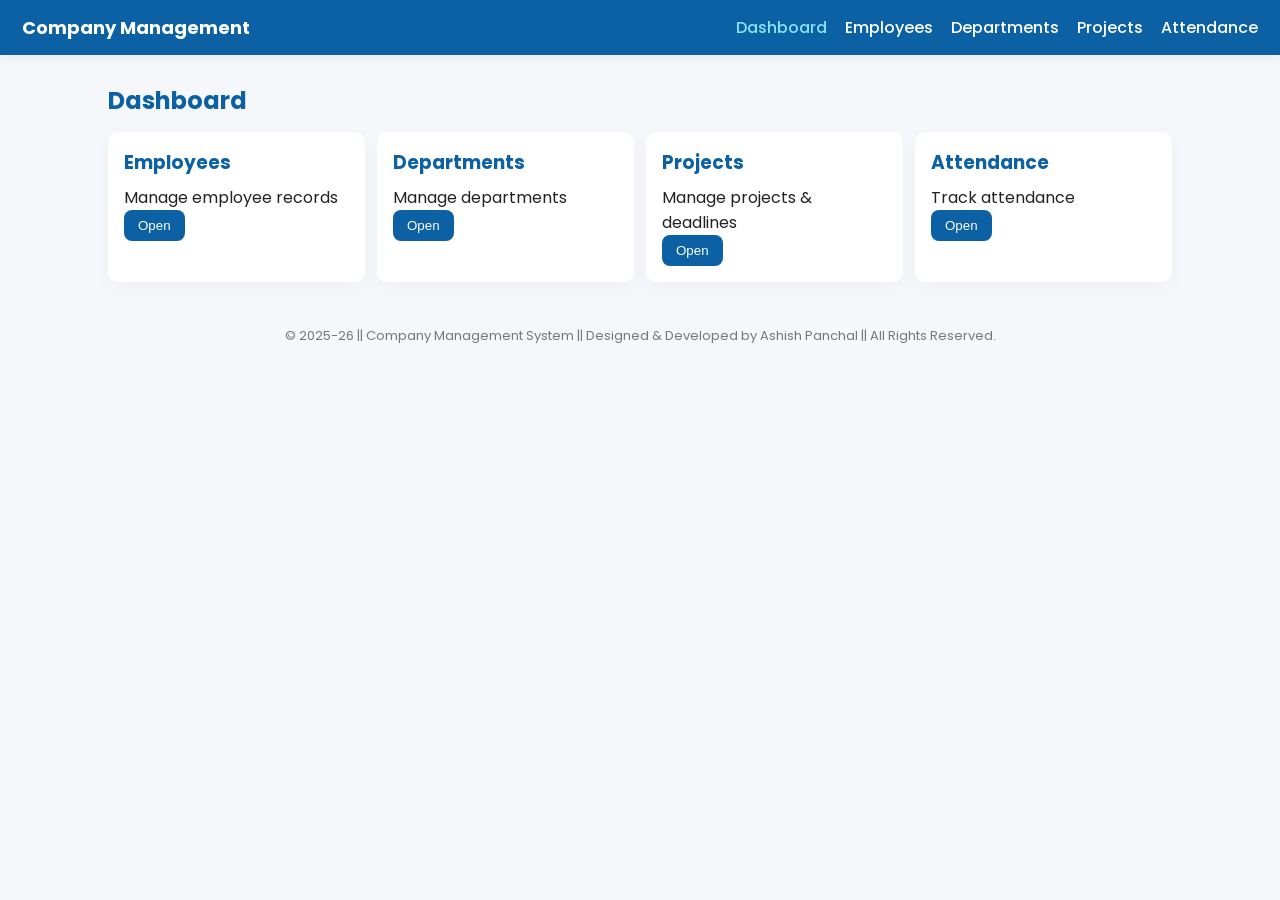
<file: index.html>
<!DOCTYPE html>
<html lang="en">
<head>
  <meta charset="utf-8" />
  <title>Company Management - By Ashish</title>
  <link rel="stylesheet" href="css/style.css">
</head>
<body>
  <header>
    <h1>Company Management</h1>
    <nav>
      <a href="index.html" class="active">Dashboard</a>
      <a href="employees.html">Employees</a>
      <a href="departments.html">Departments</a>
      <a href="projects.html">Projects</a>
      <a href="attendance.html">Attendance</a>
    </nav>
  </header>

  <div class="container">
    <h2>Dashboard</h2>
    <div style="display:grid;grid-template-columns:repeat(auto-fit,minmax(200px,1fr));gap:12px;margin-bottom:18px;">
      <div style="background:#fff;padding:16px;border-radius:10px;box-shadow:0 6px 20px rgba(0,0,0,0.03)">
        <h3 style="color:#0b61a4;margin-bottom:8px">Employees</h3>
        <p class="small">Manage employee records</p>
        <a href="employees.html"><button class="primary">Open</button></a>
      </div>
      <div style="background:#fff;padding:16px;border-radius:10px;box-shadow:0 6px 20px rgba(0,0,0,0.03)">
        <h3 style="color:#0b61a4;margin-bottom:8px">Departments</h3>
        <p class="small">Manage departments</p>
        <a href="departments.html"><button class="primary">Open</button></a>
      </div>
      <div style="background:#fff;padding:16px;border-radius:10px;box-shadow:0 6px 20px rgba(0,0,0,0.03)">
        <h3 style="color:#0b61a4;margin-bottom:8px">Projects</h3>
        <p class="small">Manage projects & deadlines</p>
        <a href="projects.html"><button class="primary">Open</button></a>
      </div>
      <div style="background:#fff;padding:16px;border-radius:10px;box-shadow:0 6px 20px rgba(0,0,0,0.03)">
        <h3 style="color:#0b61a4;margin-bottom:8px">Attendance</h3>
        <p class="small">Track attendance</p>
        <a href="attendance.html"><button class="primary">Open</button></a>
      </div>
    </div>

    <div class="footer">© 2025-26 || Company Management System || Designed & Developed by Ashish Panchal || All Rights Reserved.</div>
  </div>
</body>
</html>
</file>
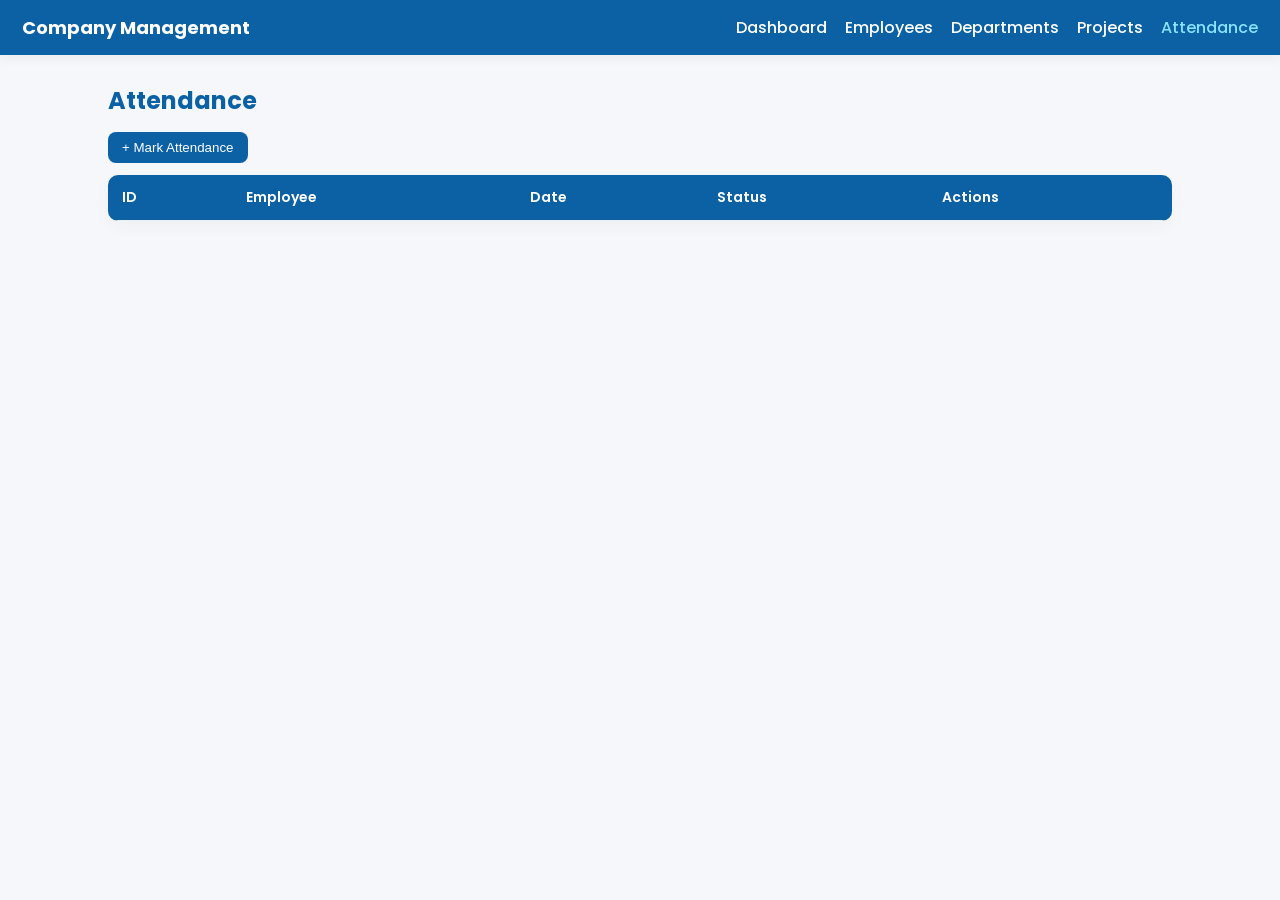
<file: attendance.html>
<!DOCTYPE html>
<html lang="en">
<head>
  <meta charset="utf-8" />
  <title>Attendance</title>
  <link rel="stylesheet" href="css/style.css">
  <script defer src="js/script.js"></script>
  <script defer src="js/attendance.js"></script>
</head>
<body>
  <header>
    <h1>Company Management</h1>
    <nav>
      <a href="index.html">Dashboard</a>
      <a href="employees.html">Employees</a>
      <a href="departments.html">Departments</a>
      <a href="projects.html">Projects</a>
      <a href="attendance.html" class="active">Attendance</a>
    </nav>
  </header>

  <div class="container">
    <h2>Attendance</h2>
    <div class="button-row">
      <button id="openAddAtt" class="primary">+ Mark Attendance</button>
    </div>

    <table id="attendanceTable">
      <thead><tr><th>ID</th><th>Employee</th><th>Date</th><th>Status</th><th>Actions</th></tr></thead>
      <tbody></tbody>
    </table>
  </div>

  <div class="modal" id="attModal">
    <div class="card">
      <h3 id="attModalTitle">Mark Attendance</h3>
      <div class="input"><label for="attEmp">Employee ID</label><input id="attEmp" type="number"></div>
      <div class="input"><label for="attDate">Date</label><input id="attDate" type="date"></div>
      <div class="input"><label for="attStatus">Status</label>
        <select id="attStatus">
          <option>Present</option>
          <option>Absent</option>
          <option>Leave</option>
        </select>
      </div>
      <div class="actions">
        <button id="attSave" class="primary">Save</button>
        <button id="attCancel" class="secondary">Cancel</button>
      </div>
    </div>
  </div>
</body>
</html>
</file>
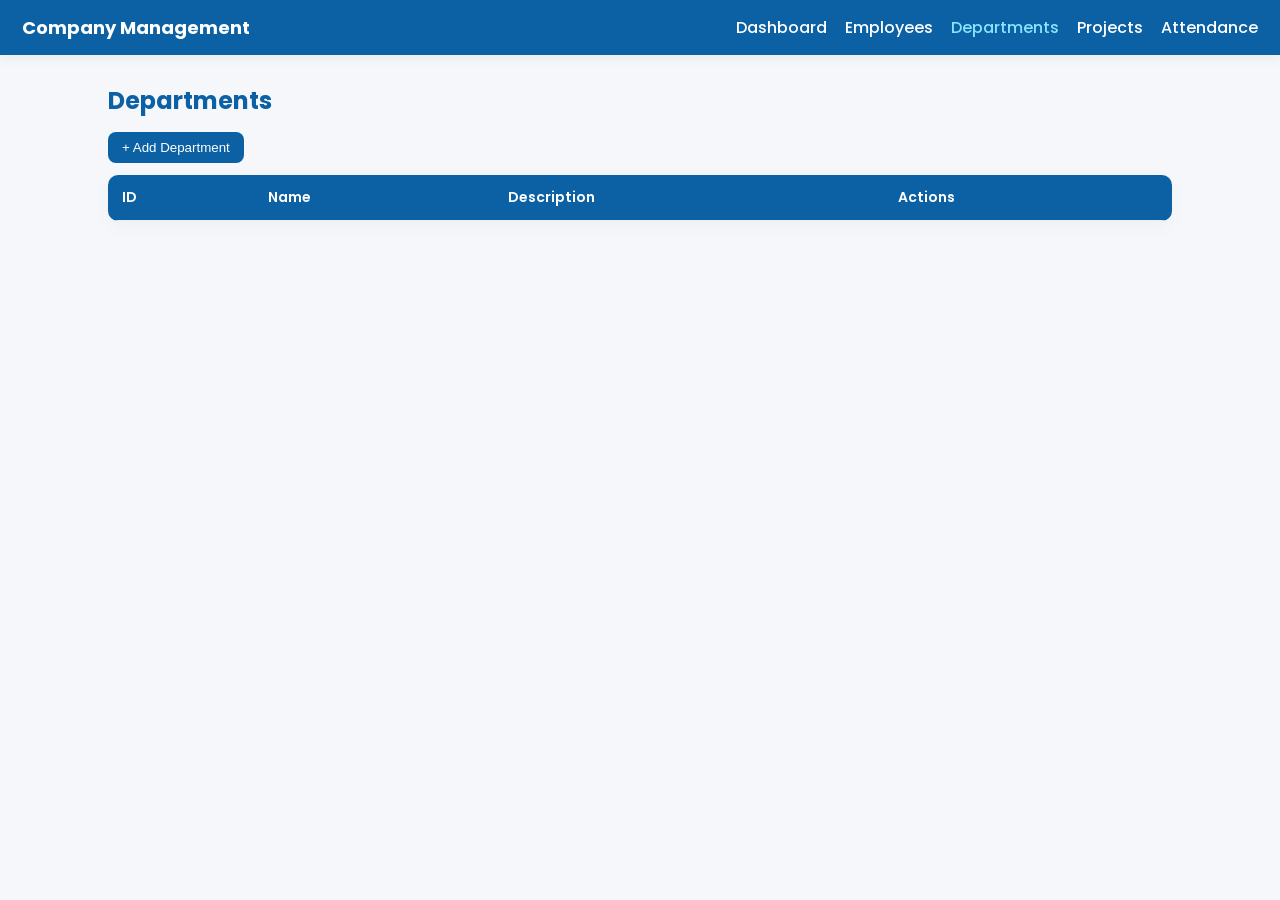
<file: departments.html>
<!DOCTYPE html>
<html lang="en">
<head>
  <meta charset="utf-8" />
  <title>Departments</title>
  <link rel="stylesheet" href="css/style.css">
  <script defer src="js/script.js"></script>
  <script defer src="js/departments.js"></script>
</head>
<body>
  <header>
    <h1>Company Management</h1>
    <nav>
      <a href="index.html">Dashboard</a>
      <a href="employees.html">Employees</a>
      <a href="departments.html" class="active">Departments</a>
      <a href="projects.html">Projects</a>
      <a href="attendance.html">Attendance</a>
    </nav>
  </header>

  <div class="container">
    <h2>Departments</h2>
    <div class="button-row">
      <button id="openAddDept" class="primary">+ Add Department</button>
    </div>

    <table id="departmentTable">
      <thead><tr><th>ID</th><th>Name</th><th>Description</th><th>Actions</th></tr></thead>
      <tbody></tbody>
    </table>
  </div>

  <!-- Modal -->
  <div class="modal" id="deptModal">
    <div class="card">
      <h3 id="deptModalTitle">Add Department</h3>
      <div class="input">
        <label for="deptName">Name</label>
        <input id="deptName" type="text">
      </div>
      <div class="input">
        <label for="deptDesc">Description</label>
        <textarea id="deptDesc" rows="3"></textarea>
      </div>
      <div class="actions">
        <button id="deptSave" class="primary">Save</button>
        <button id="deptCancel" class="secondary">Cancel</button>
      </div>
    </div>
  </div>
</body>
</html>
</file>
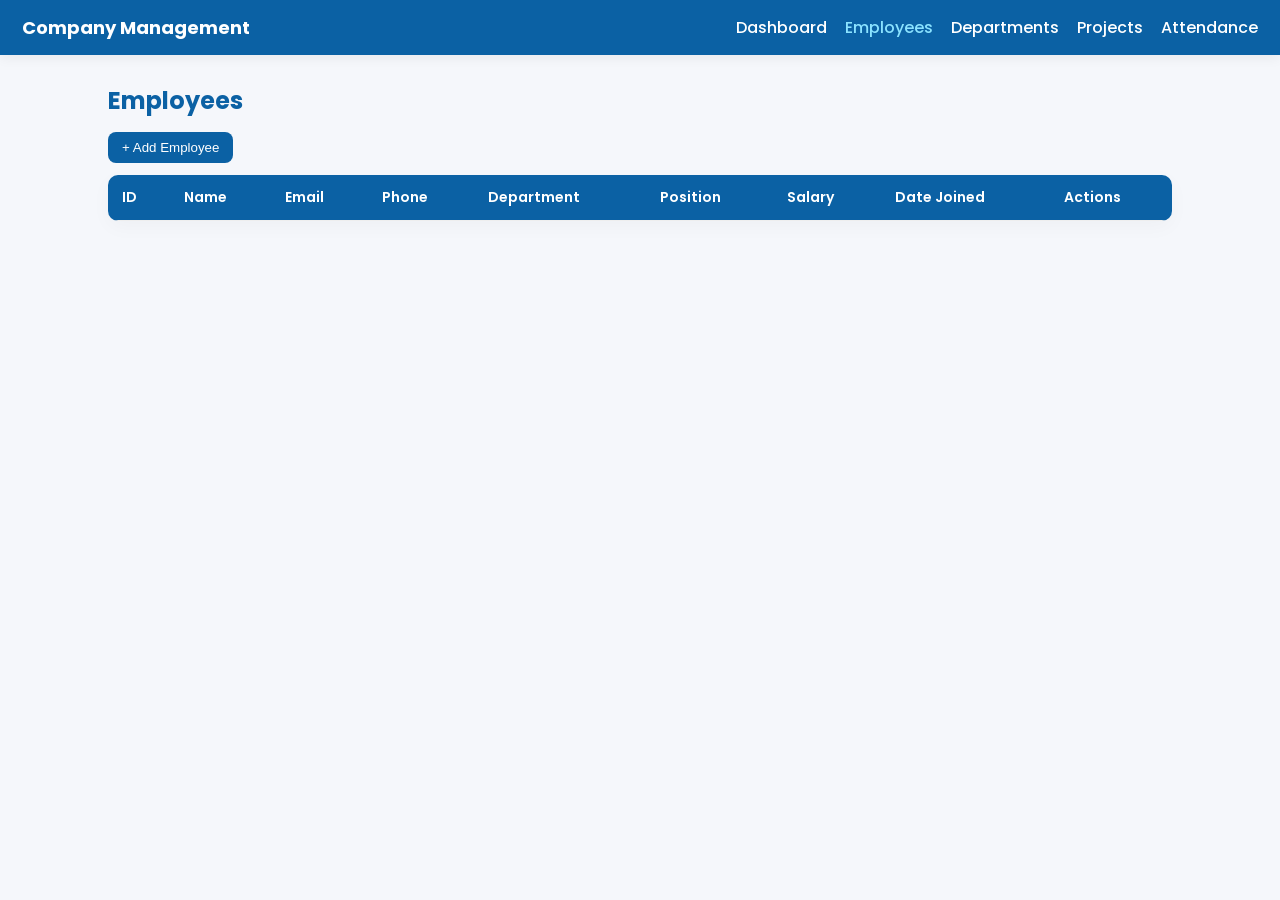
<file: employees.html>
<!DOCTYPE html>
<html lang="en">
<head>
  <meta charset="utf-8" />
  <title>Employees</title>
  <link rel="stylesheet" href="css/style.css">
  <script defer src="js/script.js"></script>
  <script defer src="js/employees.js"></script>
</head>
<body>
  <header>
    <h1>Company Management</h1>
    <nav>
      <a href="index.html">Dashboard</a>
      <a href="employees.html" class="active">Employees</a>
      <a href="departments.html">Departments</a>
      <a href="projects.html">Projects</a>
      <a href="attendance.html">Attendance</a>
    </nav>
  </header>

  <div class="container">
    <h2>Employees</h2>
    <div class="button-row">
      <button id="openAddEmp" class="primary">+ Add Employee</button>
    </div>

    <table id="employeeTable">
      <thead>
        <tr>
          <th>ID</th><th>Name</th><th>Email</th><th>Phone</th><th>Department</th><th>Position</th><th>Salary</th><th>Date Joined</th><th>Actions</th>
        </tr>
      </thead>
      <tbody></tbody>
    </table>
  </div>

  <!-- Employee Modal -->
  <div class="modal" id="empModal">
    <div class="card">
      <h3 id="empModalTitle">Add Employee</h3>

      <div class="input"><label for="empName">Name</label><input id="empName" type="text"></div>
      <div class="input"><label for="empEmail">Email</label><input id="empEmail" type="email"></div>
      <div class="input"><label for="empPhone">Phone</label><input id="empPhone" type="text"></div>
      <div class="input"><label for="empDept">Department ID</label><input id="empDept" type="number"></div>
      <div class="input"><label for="empPosition">Position</label><input id="empPosition" type="text"></div>
      <div class="input"><label for="empSalary">Salary</label><input id="empSalary" type="number" step="0.01"></div>
      <div class="input"><label for="empDate">Date Joined</label><input id="empDate" type="date"></div>

      <div class="actions">
        <button id="empSave" class="primary">Save</button>
        <button id="empCancel" class="secondary">Cancel</button>
      </div>
    </div>
  </div>
</body>
</html>
</file>
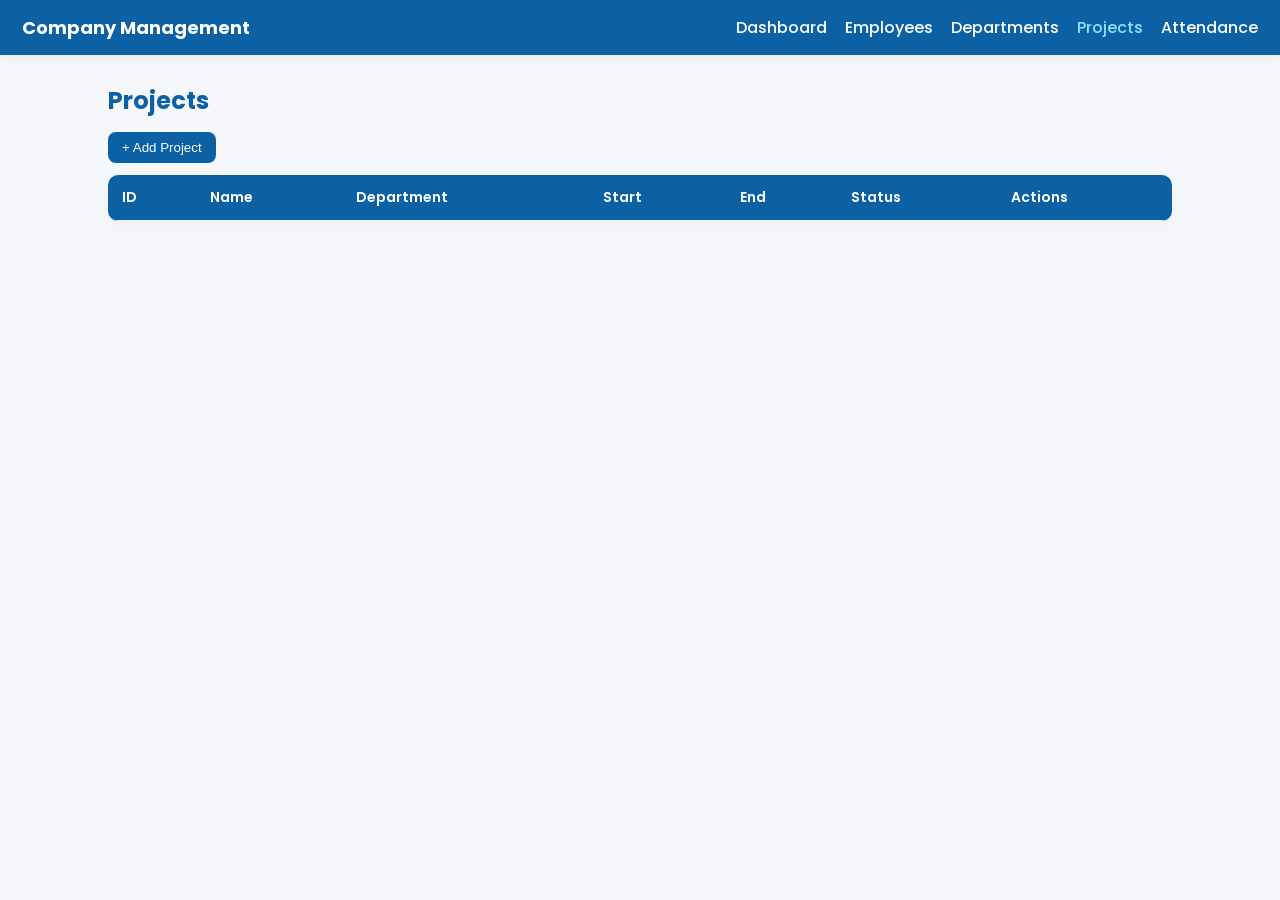
<file: projects.html>
<!DOCTYPE html>
<html lang="en">
<head>
  <meta charset="utf-8" />
  <title>Projects - Company Management</title>
  <link rel="stylesheet" href="css/style.css">
  <script defer src="js/script.js"></script>
  <script defer src="js/projects.js"></script>
</head>
<body>
  <header>
    <h1>Company Management</h1>
    <nav>
      <a href="index.html">Dashboard</a>
      <a href="employees.html">Employees</a>
      <a href="departments.html">Departments</a>
      <a href="projects.html" class="active">Projects</a>
      <a href="attendance.html">Attendance</a>
    </nav>
  </header>

  <div class="container">
    <h2>Projects</h2>
    <div class="button-row">
      <button id="openAddProj" class="primary">+ Add Project</button>
    </div>

    <table id="projectTable">
      <thead>
        <tr>
          <th>ID</th>
          <th>Name</th>
          <th>Department</th>
          <th>Start</th>
          <th>End</th>
          <th>Status</th>
          <th>Actions</th>
        </tr>
      </thead>
      <tbody></tbody>
    </table>
  </div>

  <!-- Modal for Add/Edit Project -->
  <div class="modal" id="projModal">
    <div class="card">
      <h3 id="projModalTitle">Add Project</h3>

      <div class="input">
        <label for="projName">Project Name</label>
        <input id="projName" type="text" placeholder="Enter project name">
      </div>

      <div class="input">
        <label for="projDept">Department ID</label>
        <input id="projDept" type="number" placeholder="Enter department ID">
      </div>

      <div class="input">
        <label for="projStart">Start Date</label>
        <input id="projStart" type="date">
      </div>

      <div class="input">
        <label for="projEnd">End Date</label>
        <input id="projEnd" type="date">
      </div>

      <div class="input">
        <label for="projStatus">Status</label>
        <select id="projStatus">
          <option>Ongoing</option>
          <option>Completed</option>
          <option>On Hold</option>
        </select>
      </div>

      <div class="actions">
        <button id="projSave" class="primary">Save</button>
        <button id="projCancel" class="secondary">Cancel</button>
      </div>
    </div>
  </div>

</body>
</html>
</file>
<file: css/style.css>
/* style.css */
@import url('https://fonts.googleapis.com/css2?family=Poppins:wght@300;400;600&display=swap');

* { box-sizing: border-box; margin: 0; padding: 0; }
body { font-family: 'Poppins', sans-serif; background: #f5f7fb; color: #222; min-height: 100vh; }
header { background: #0b61a4; color: #fff; display:flex; align-items:center; justify-content:space-between; padding:14px 22px; box-shadow:0 3px 12px rgba(0,0,0,0.06); }
header h1 { font-size:18px; }
nav a { color: #fff; margin-left:14px; text-decoration:none; font-weight:500; }
nav a.active, nav a:hover { color: #8be3ff; }

.container { max-width:1100px; margin:28px auto; padding:0 18px; }
h2 { color:#0b61a4; margin-bottom:14px; }

.button-row { display:flex; gap:10px; margin-bottom:12px; }
button.primary { background:#0b61a4; color:#fff; border:none; padding:8px 14px; border-radius:8px; cursor:pointer; }
button.danger { background:#e74c3c; color:#fff; border:none; padding:6px 10px; border-radius:6px; cursor:pointer; }
button.secondary { background:#6c757d; color:#fff; padding:8px 14px; border-radius:8px; border:none; cursor:pointer; }

table { width:100%; border-collapse:collapse; background:#fff; border-radius:10px; overflow:hidden; box-shadow:0 6px 20px rgba(15,15,15,0.03); }
th, td { padding:12px 14px; border-bottom:1px solid #eee; text-align:left; font-size:14px; vertical-align:middle; }
th { background:#0b61a4; color:#fff; font-weight:600; }
tr:nth-child(even) td { background:#fbfcfe; }

.modal { display:none; position:fixed; inset:0; background:rgba(0,0,0,0.45); justify-content:center; align-items:center; z-index:50; }
.modal .card { background:#fff; width:480px; border-radius:10px; padding:18px; box-shadow:0 12px 40px rgba(14,14,14,0.12); }
.input { margin-bottom:10px; }
.input label { display:block; font-size:13px; margin-bottom:6px; color:#444;}
.input input, .input select, .input textarea { width:100%; padding:10px; border:1px solid #ddd; border-radius:6px; font-size:14px; }
.modal .actions { display:flex; gap:8px; justify-content:flex-end; margin-top:12px; }

.notification { position: fixed; top: 20px; right: 20px; background: #00c853; color: white; padding: 12px 20px; border-radius: 8px; box-shadow: 0 4px 12px rgba(0,0,0,0.2); opacity: 0; transform: translateY(-20px); transition: all 0.4s ease; z-index: 1000; display: none; font-size:14px; }
.notification.error { background: #d32f2f; }
.notification.warning { background: #ffa000; }

.footer { text-align:center; padding:16px 0; color:#777; font-size:13px; margin-top:28px; }
@media (max-width:720px) {
  .modal .card { width:92%; }
  th, td { font-size:13px; }
  header { flex-direction:column; gap:8px; align-items:flex-start; }
}
</file>
